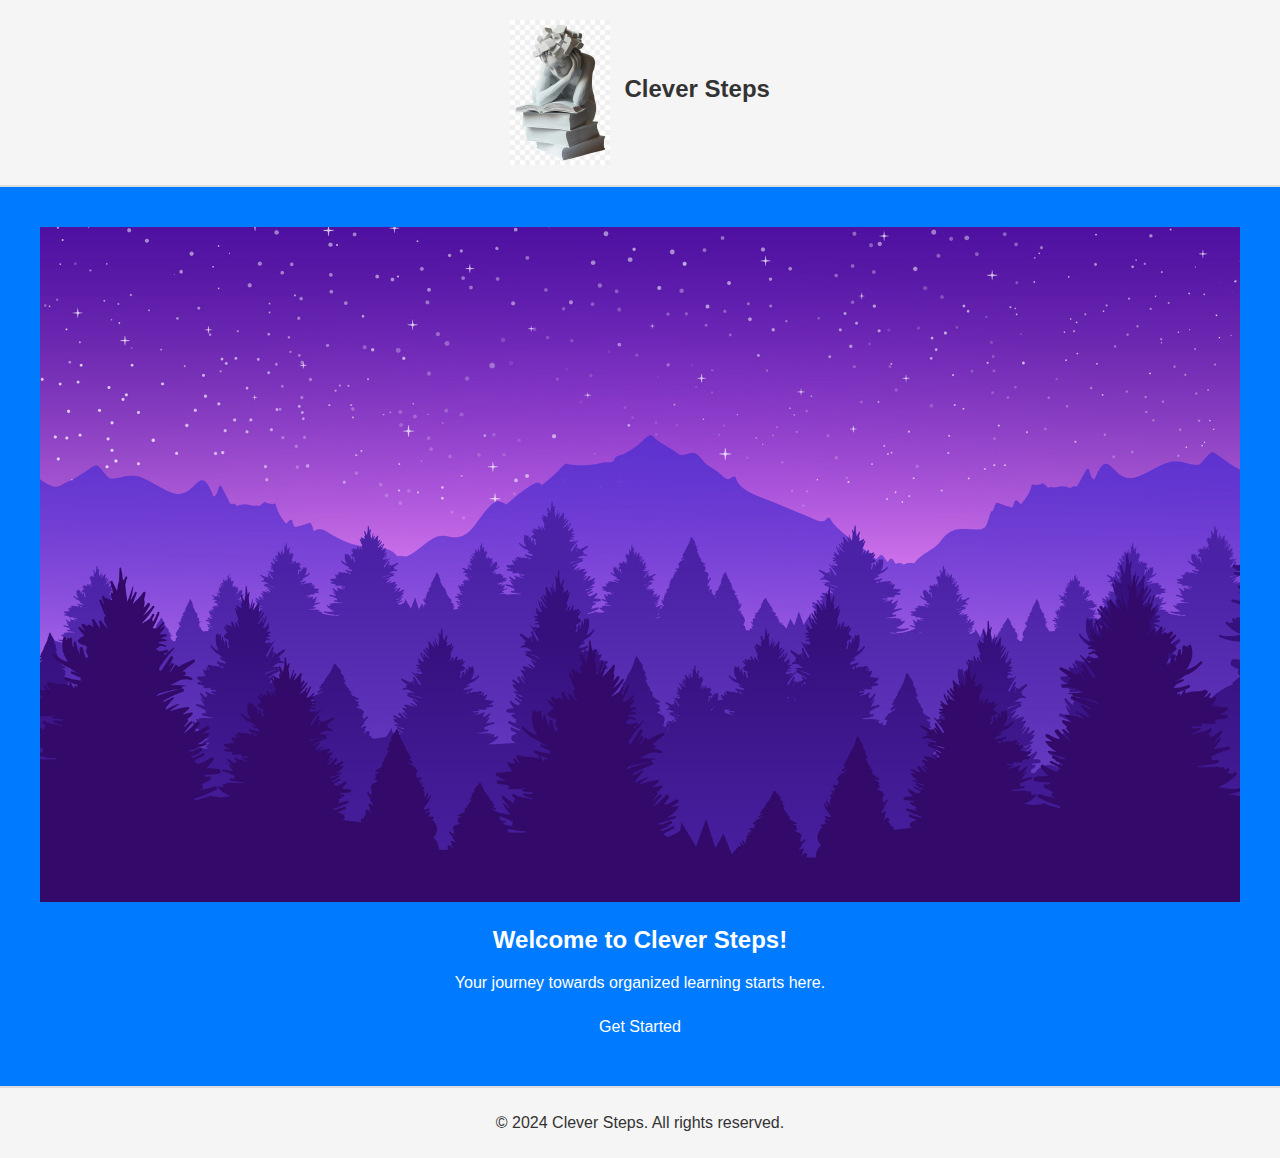
<file: index.html>
<!DOCTYPE html>
<html lang="en">
<head>
    <meta charset="UTF-8">
    <meta name="viewport" content="width=device-width, initial-scale=1.0">
    <title>Clever Steps - Landing Page</title>
    <link rel="stylesheet" href="styles.css">
</head>
<body>
    <header>
        <div class="logo">
            <img src="images/logo.png" alt="Clever Steps Logo">
            <h1>Clever Steps</h1>
        </div>
    </header>
    <section class="hero">
        <img src="images/hero-landing.jpg" alt="Hero Image">
        <h2>Welcome to Clever Steps!</h2>
        <p>Your journey towards organized learning starts here.</p>
        <a href="signup.html" class="btn">Get Started</a>
    </section>
    <footer>
        <p>&copy; 2024 Clever Steps. All rights reserved.</p>
    </footer>
</body>
</html>
</file>
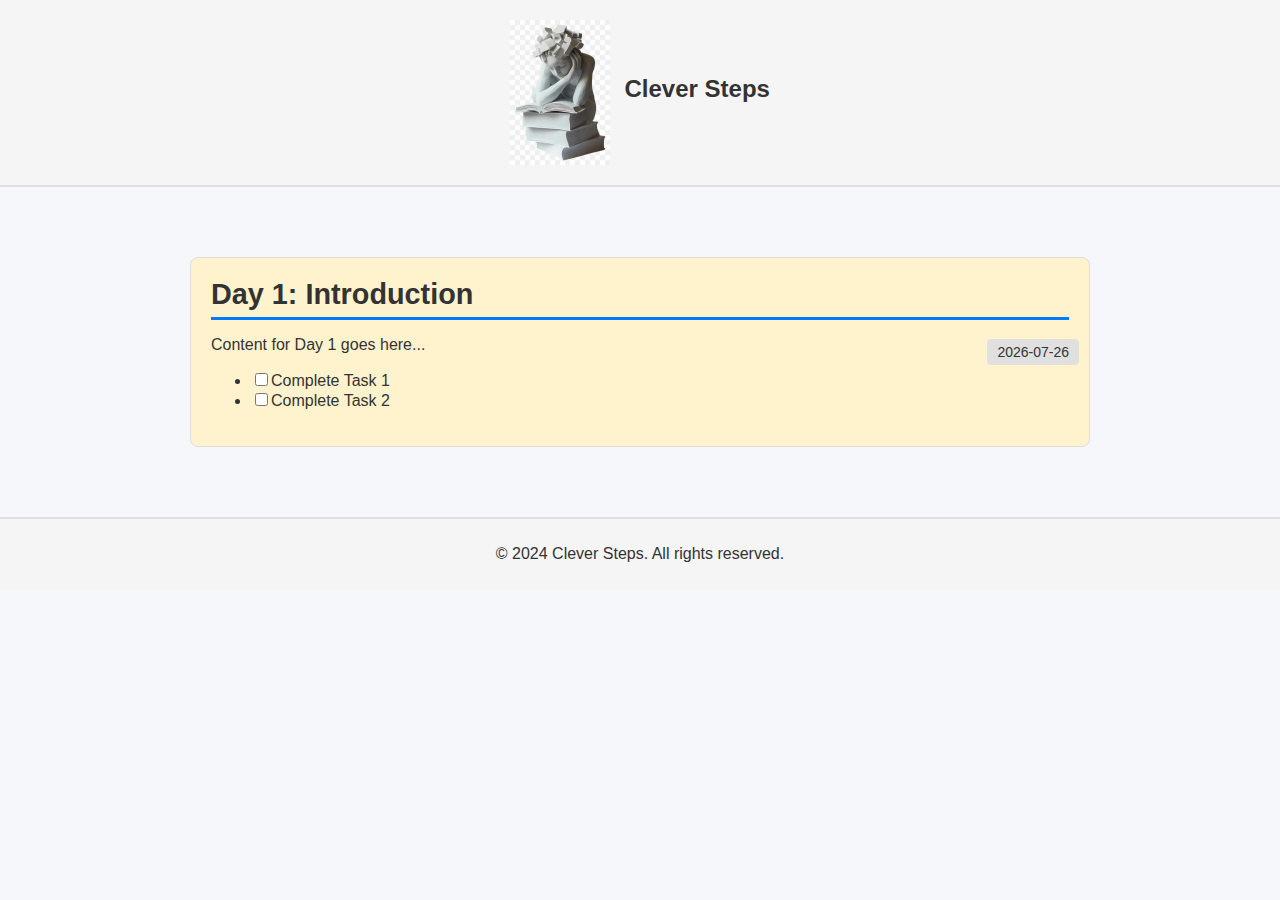
<file: day.html>
<!DOCTYPE html>
<html lang="en">
<head>
    <meta charset="UTF-8">
    <meta name="viewport" content="width=device-width, initial-scale=1.0">
    <title>Clever Steps - Day Content</title>
    <link rel="stylesheet" href="styles.css">
</head>
<body>
    <header>
        <div class="logo">
            <img src="images/logo.png" alt="Clever Steps Logo">
            <h1>Clever Steps</h1>
        </div>
    </header>
    <section class="day-container">
        <div class="day">
            <div class="day-header">
                <h2>Day 1: Introduction</h2>
                <div class="date">2024-09-01</div>
            </div>
            <div class="day-content">
                <p>Content for Day 1 goes here...</p>
                <ul>
                    <li><input type="checkbox" id="task1"><label for="task1">Complete Task 1</label></li>
                    <li><input type="checkbox" id="task2"><label for="task2">Complete Task 2</label></li>
                </ul>
            </div>
        </div>
    </section>
    <footer>
        <p>&copy; 2024 Clever Steps. All rights reserved.</p>
    </footer>
    <script src="scripts.js"></script>
</body>
</html>
</file>
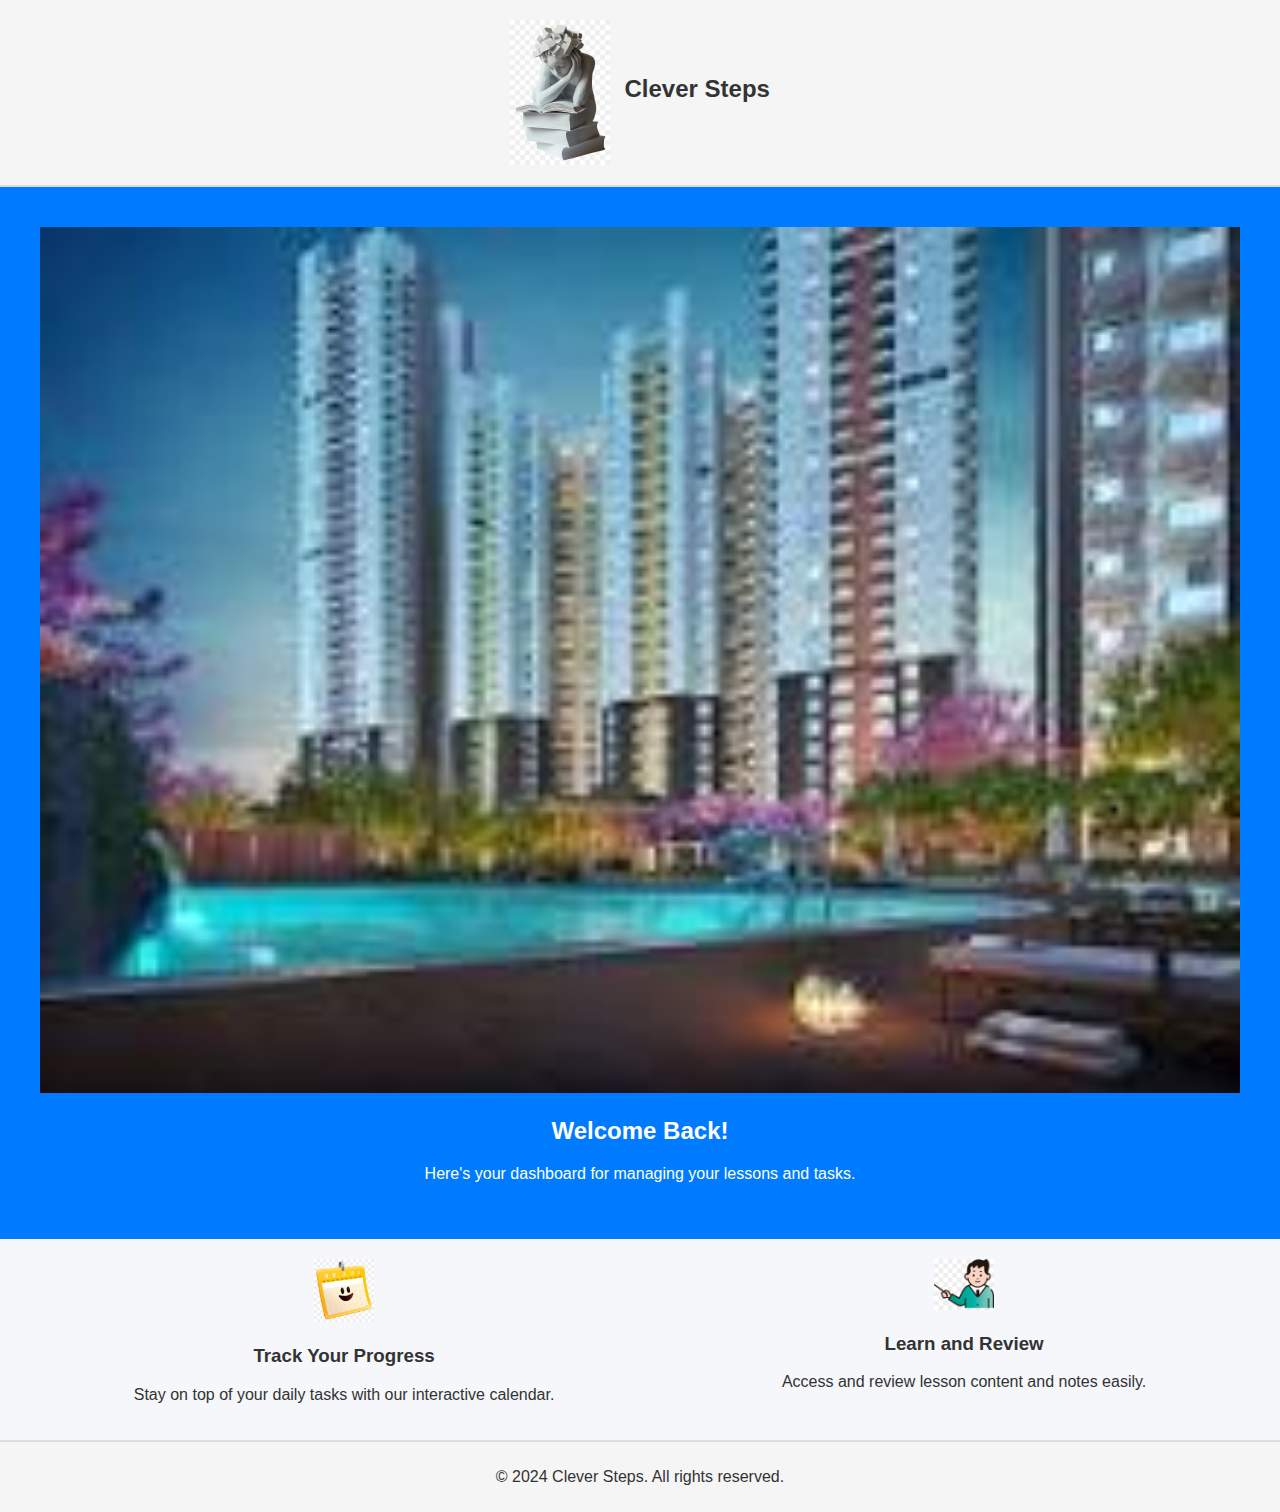
<file: home.html>
<!DOCTYPE html>
<html lang="en">
<head>
    <meta charset="UTF-8">
    <meta name="viewport" content="width=device-width, initial-scale=1.0">
    <title>Clever Steps - Home</title>
    <link rel="stylesheet" href="styles.css">
</head>
<body>
    <header>
        <div class="logo">
            <img src="images/logo.png" alt="Clever Steps Logo">
            <h1>Clever Steps</h1>
        </div>
    </header>
    <section class="hero">
        <img src="images/hero-home.jpg" alt="Hero Image">
        <h2>Welcome Back!</h2>
        <p>Here's your dashboard for managing your lessons and tasks.</p>
    </section>
    <section class="features">
        <div class="feature">
            <img src="images/calendar-icon.png" alt="Calendar Icon">
            <h3>Track Your Progress</h3>
            <p>Stay on top of your daily tasks with our interactive calendar.</p>
        </div>
        <div class="feature">
            <img src="images/lesson-icon.png" alt="Lesson Icon">
            <h3>Learn and Review</h3>
            <p>Access and review lesson content and notes easily.</p>
        </div>
    </section>
    <footer>
        <p>&copy; 2024 Clever Steps. All rights reserved.</p>
    </footer>
</body>
</html>
</file>
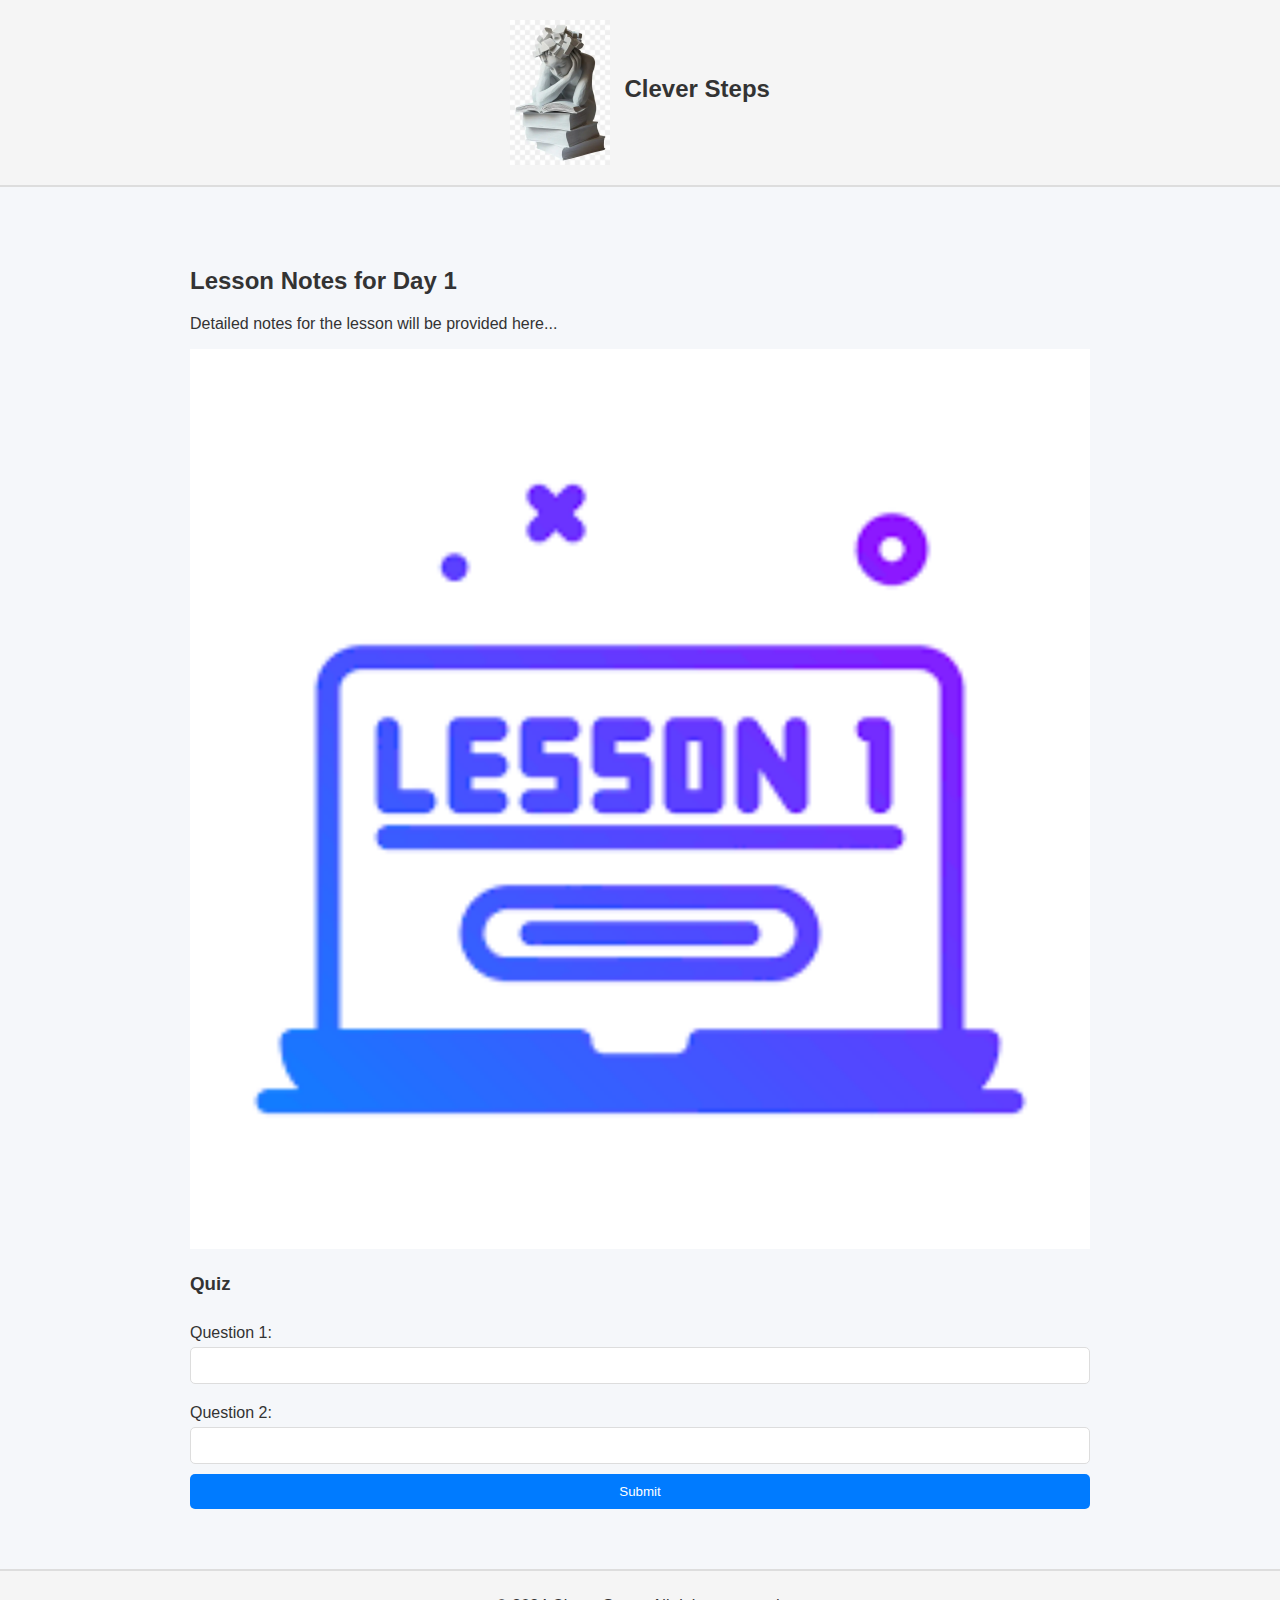
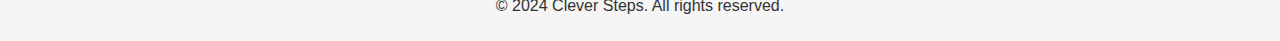
<file: lesson-notes.html>
<!DOCTYPE html>
<html lang="en">
<head>
    <meta charset="UTF-8">
    <meta name="viewport" content="width=device-width, initial-scale=1.0">
    <title>Clever Steps - Lesson Notes</title>
    <link rel="stylesheet" href="styles.css">
</head>
<body>
    <header>
        <div class="logo">
            <img src="images/logo.png" alt="Clever Steps Logo">
            <h1>Clever Steps</h1>
        </div>
    </header>
    <section class="lesson-notes">
        <h2>Lesson Notes for Day 1</h2>
        <p>Detailed notes for the lesson will be provided here...</p>
        <img src="images/lesson-content-1.jpg" alt="Lesson Content Image">
        <div class="quiz">
            <h3>Quiz</h3>
            <form>
                <label for="question1">Question 1:</label>
                <input type="text" id="question1" name="question1" required>
                <label for="question2">Question 2:</label>
                <input type="text" id="question2" name="question2" required>
                <button type="submit">Submit</button>
            </form>
        </div>
    </section>
    <footer>
        <p>&copy; 2024 Clever Steps. All rights reserved.</p>
    </footer>
</body>
</html>
</file>
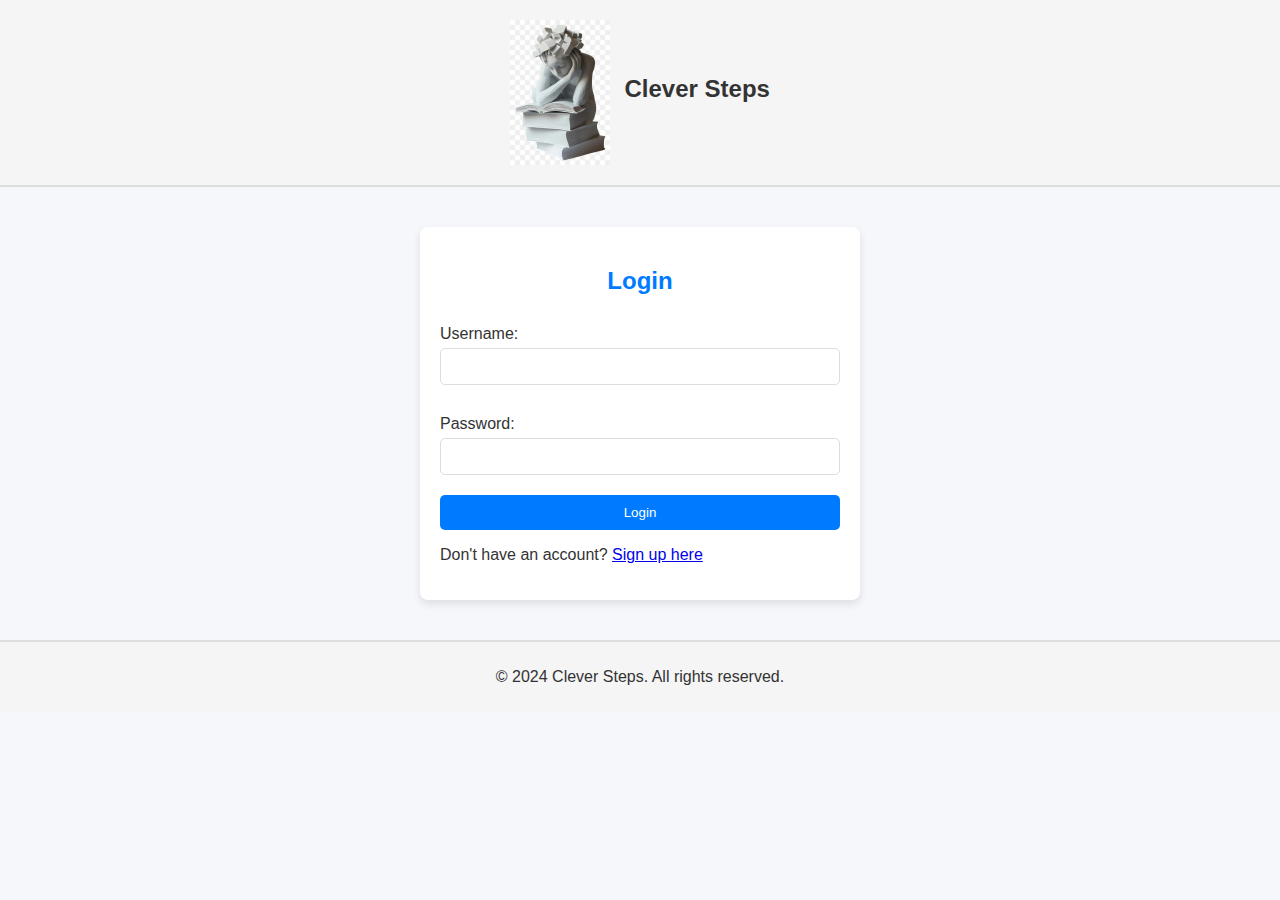
<file: login.html>
<!DOCTYPE html>
<html lang="en">
<head>
    <meta charset="UTF-8">
    <meta name="viewport" content="width=device-width, initial-scale=1.0">
    <title>Clever Steps - Login</title>
    <link rel="stylesheet" href="styles.css">
</head>
<body>
    <header>
        <div class="logo">
            <img src="images/logo.png" alt="Clever Steps Logo">
            <h1>Clever Steps</h1>
        </div>
    </header>
    <section class="auth-form">
        <h2>Login</h2>
        <form action="home.html" method="post">
            <label for="username">Username:</label>
            <input type="text" id="username" name="username" required>
            <label for="password">Password:</label>
            <input type="password" id="password" name="password" required>
            <button type="submit">Login</button>
        </form>
        <p>Don't have an account? <a href="signup.html">Sign up here</a></p>
    </section>
    <footer>
        <p>&copy; 2024 Clever Steps. All rights reserved.</p>
    </footer>
</body>
</html>
</file>
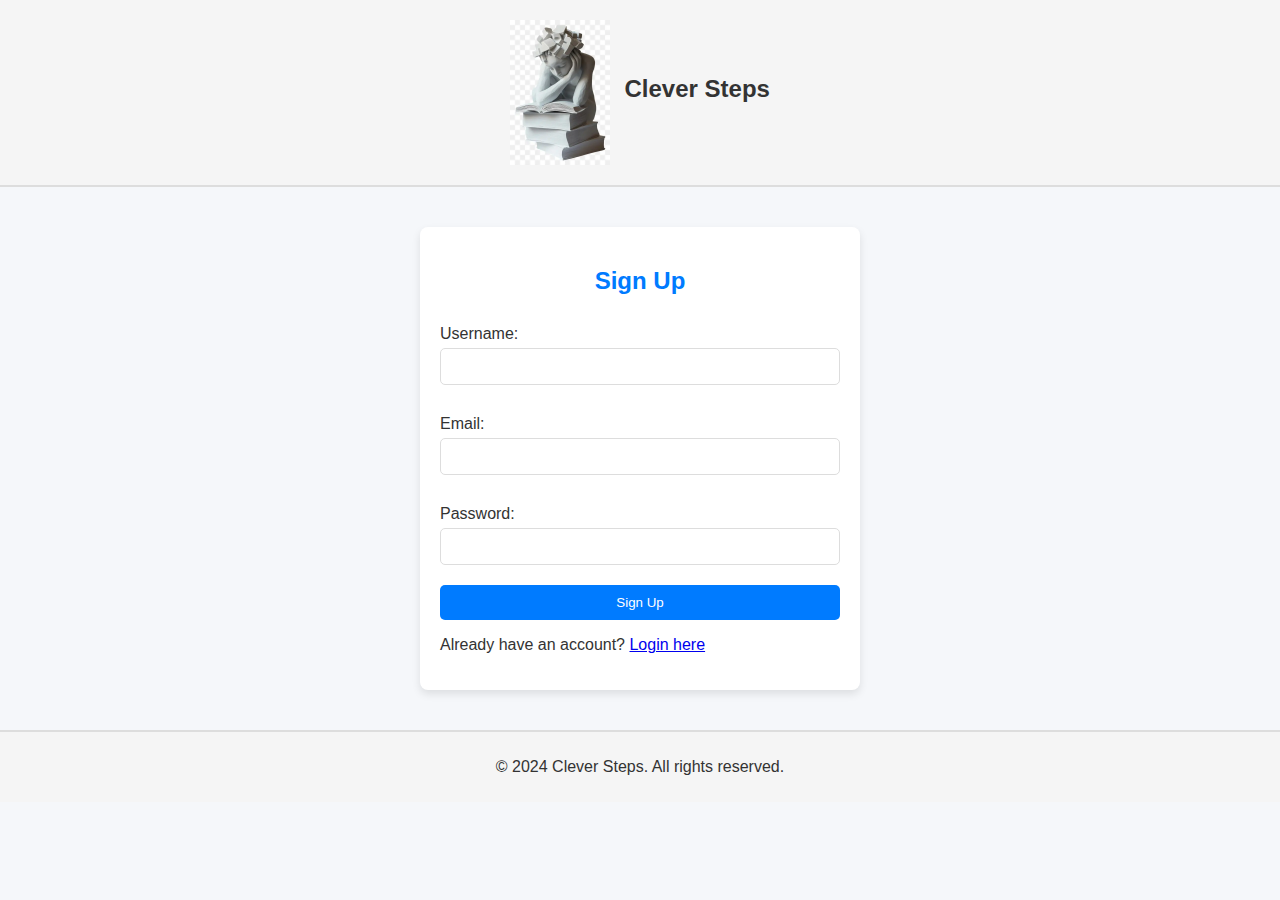
<file: signup.html>
<!DOCTYPE html>
<html lang="en">
<head>
    <meta charset="UTF-8">
    <meta name="viewport" content="width=device-width, initial-scale=1.0">
    <title>Clever Steps - Sign Up</title>
    <link rel="stylesheet" href="styles.css">
</head>
<body>
    <header>
        <div class="logo">
            <img src="images/logo.png" alt="Clever Steps Logo">
            <h1>Clever Steps</h1>
        </div>
    </header>
    <section class="auth-form">
        <h2>Sign Up</h2>
        <form action="login.html" method="post">
            <label for="username">Username:</label>
            <input type="text" id="username" name="username" required>
            <label for="email">Email:</label>
            <input type="email" id="email" name="email" required>
            <label for="password">Password:</label>
            <input type="password" id="password" name="password" required>
            <button type="submit">Sign Up</button>
        </form>
        <p>Already have an account? <a href="login.html">Login here</a></p>
    </section>
    <footer>
        <p>&copy; 2024 Clever Steps. All rights reserved.</p>
    </footer>
</body>
</html>
</file>
<file: styles.css>
/* General Styles */
body {
    font-family: 'Arial', sans-serif;
    background-color: #f5f7fa;
    margin: 0;
    padding: 0;
    color: #333;
}

header {
    background-color: #f5f5f5;
    padding: 20px;
    text-align: center;
    border-bottom: 2px solid #ddd;
}

.logo img {
    width: 100px;
    vertical-align: middle;
}

.logo h1 {
    display: inline;
    margin-left: 10px;
    font-size: 24px;
    color: #333;
}

.hero {
    text-align: center;
    padding: 40px;
    background-color: #007bff;
    color: #fff;
}

.hero img {
    width: 100%;
    height: auto;
}

.btn {
    display: inline-block;
    padding: 10px 20px;
    color: #fff;
    background-color: #007bff;
    text-decoration: none;
    border-radius: 5px;
}

.btn:hover {
    background-color: #0056b3;
}

.features {
    display: flex;
    justify-content: space-around;
    padding: 20px;
}

.feature {
    text-align: center;
}

.feature img {
    width: 60px;
}

.auth-form {
    max-width: 400px;
    margin: 40px auto;
    padding: 20px;
    background-color: #fff;
    border-radius: 8px;
    box-shadow: 0 4px 8px rgba(0, 0, 0, 0.1);
}

.auth-form h2 {
    text-align: center;
    color: #007bff;
}

.auth-form form {
    display: flex;
    flex-direction: column;
}

.auth-form label {
    margin: 10px 0 5px;
}

.auth-form input {
    padding: 10px;
    margin-bottom: 20px;
    border: 1px solid #ddd;
    border-radius: 5px;
}

.auth-form button {
    padding: 10px;
    border: none;
    border-radius: 5px;
    background-color: #007bff;
    color: #fff;
    cursor: pointer;
}

.auth-form button:hover {
    background-color: #0056b3;
}

footer {
    text-align: center;
    padding: 10px;
    background-color: #f5f5f5;
    border-top: 2px solid #ddd;
}

/* Day Page Styles */
.day-container {
    padding: 20px;
    max-width: 900px;
    margin: 40px auto;
}

.day {
    padding: 20px;
    margin: 10px 0;
    border: 1px solid #ddd;
    border-radius: 8px;
    background-color: #f9f9f9;
    position: relative;
}

.day-header {
    margin-bottom: 15px;
    cursor: pointer;
    padding-bottom: 6px;
    border-bottom: 3px solid #007bff;
}

.day-header:hover {
    border-color: #0056b3;
}

.day-header h2 {
    margin: 0;
    font-size: 1.8em;
    color: #333;
    font-weight: 700;
}

.date {
    position: absolute;
    top: 50%;
    right: 10px;
    transform: translateY(-50%);
    background-color: #e0e0e0;
    padding: 5px 10px;
    border-radius: 4px;
    font-size: 14px;
    color: #333;
}

.date .tick {
    display: none;
    margin-left: 5px;
    font-size: 16px;
    color: green;
}

/* Lesson Notes Page Styles */
.lesson-notes {
    padding: 20px;
    max-width: 900px;
    margin: 40px auto;
}

.lesson-notes img {
    width: 100%;
    height: auto;
}

.quiz {
    margin-top: 20px;
}

.quiz form {
    display: flex;
    flex-direction: column;
}

.quiz label {
    margin: 10px 0 5px;
}

.quiz input {
    padding: 10px;
    margin-bottom: 10px;
    border: 1px solid #ddd;
    border-radius: 5px;
}

.quiz button {
    padding: 10px;
    border: none;
    border-radius: 5px;
    background-color: #007bff;
    color: #fff;
    cursor: pointer;
}

.quiz button:hover {
    background-color: #0056b3;
}
</file>
